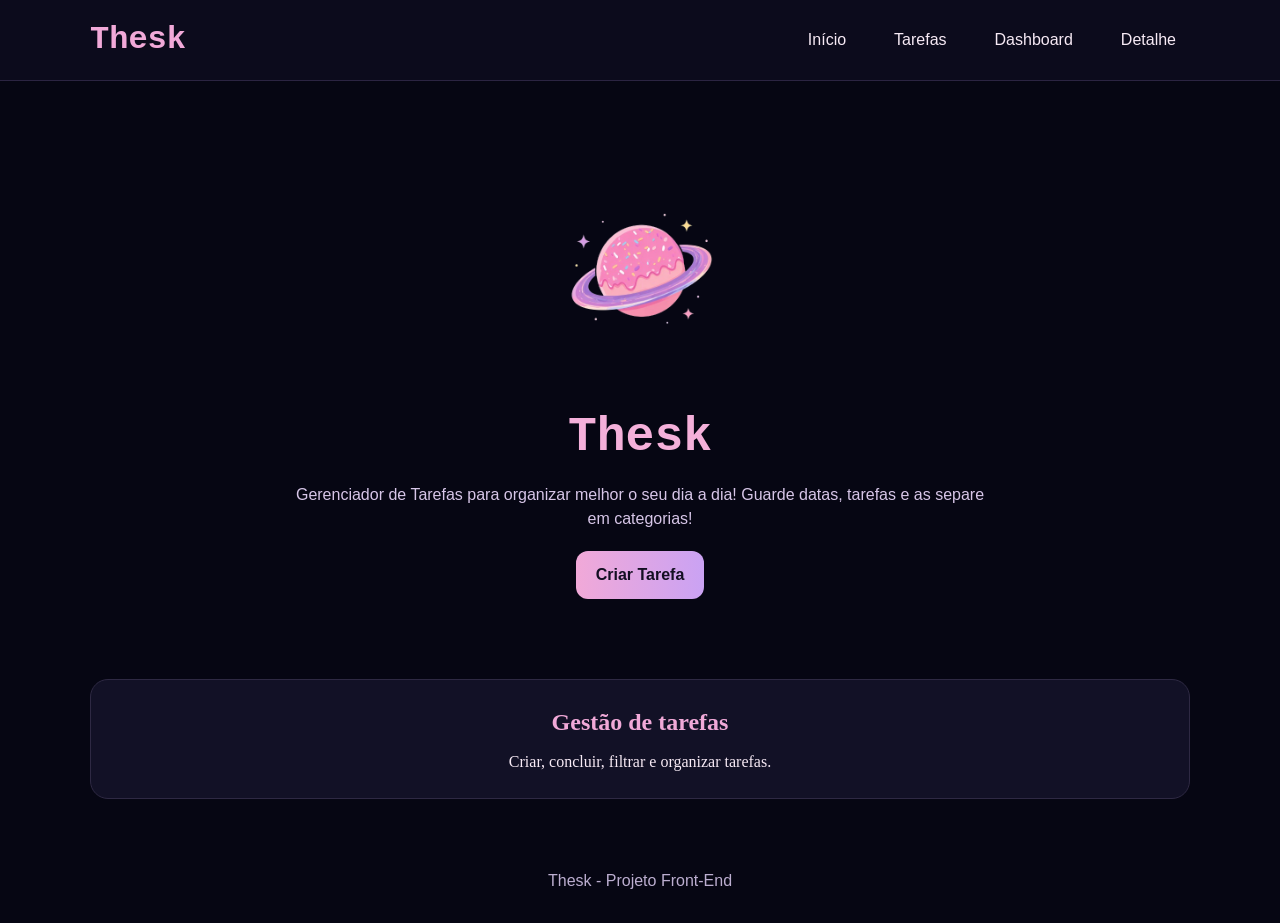
<file: index.html>
<!doctype html>
<html lang="pt">
  <head>
    <meta charset="UTF-8" />
    <meta name="viewport" content="width=device-width, initial-scale=1.0" />
    <title>Thesk</title>
    <link rel="stylesheet" href="css/style.css" />
  </head>
  <body>
    <header class="topo">
      <nav class="navegacao">
        <a href="index.html" class="logo-texto">Thesk</a>
        <ul class="menu">
          <li><a href="index.html">Início</a></li>
          <li><a href="tarefas.html">Tarefas</a></li>
          <li><a href="dashboard.html">Dashboard</a></li>
          <li><a href="detalhe.html">Detalhe</a></li>
        </ul>
      </nav>
    </header>

    <main class="pagina pagina-inicio">
      <section class="hero">
        <img
          src="assets/logo-thesk.png"
          alt="Logo do projeto Thesk"
          class="hero-logo"
        />
        <h1>Thesk</h1>
        <p class="subtitulo">
          Gerenciador de Tarefas para organizar melhor o seu dia a dia! Guarde
          datas, tarefas e as separe em categorias!
        </p>
        <a href="tarefas.html" class="botao">Criar Tarefa</a>
      </section>

      <section class="cards-resumo">
        <article class="card">
          <h2>Gestão de tarefas</h2>
          <p>Criar, concluir, filtrar e organizar tarefas.</p>
        </article>
      </section>
    </main>

    <footer class="rodape">
      <p>Thesk - Projeto Front-End</p>
    </footer>

    <script src="js/index.js"></script>
  </body>
</html>
</file>
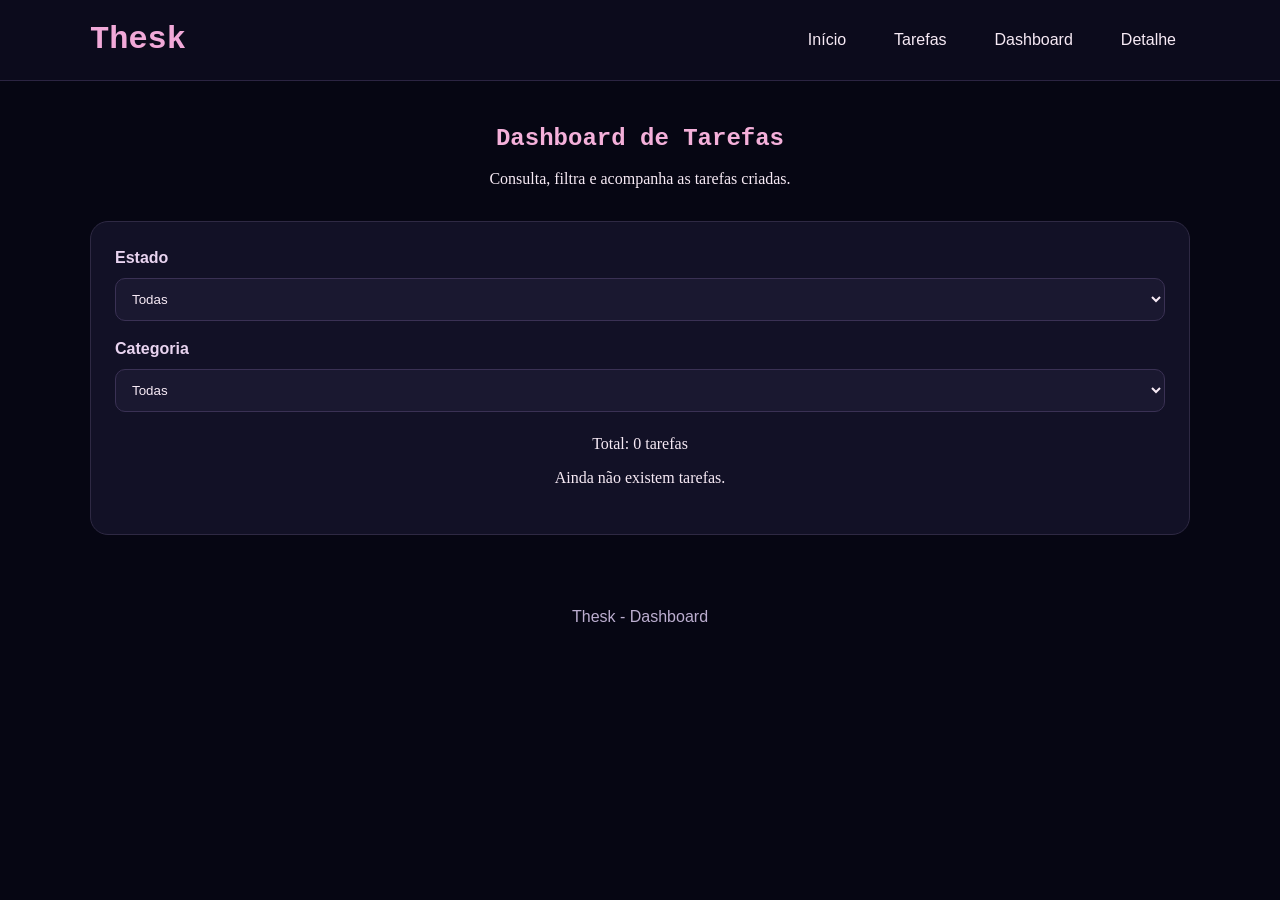
<file: dashboard.html>
<!DOCTYPE html>
<html lang="pt">
<head>
  <meta charset="UTF-8">
  <meta name="viewport" content="width=device-width, initial-scale=1.0">
  <title>Dashboard</title>
  <link rel="stylesheet" href="css/style.css">
</head>
<body>
  <header class="topo">
    <nav class="navegacao">
      <a href="index.html" class="logo-texto">Thesk</a>
      <ul class="menu">
        <li><a href="index.html">Início</a></li>
        <li><a href="tarefas.html">Tarefas</a></li>
        <li><a href="dashboard.html">Dashboard</a></li>
        <li><a href="detalhe.html">Detalhe</a></li>
      </ul>
    </nav>
  </header>

  <main class="pagina">
    <section class="cabecalho-pagina">
      <h1>Dashboard de Tarefas</h1>
      <p>Consulta, filtra e acompanha as tarefas criadas.</p>
    </section>

    <section class="card">
      <div class="barra-filtros">
        <div class="campo">
          <label for="filtro-estado">Estado</label>
          <select id="filtro-estado" class="filtro-estado">
            <option value="todas">Todas</option>
            <option value="pendentes">Pendentes</option>
            <option value="concluidas">Concluídas</option>
          </select>
        </div>

        <div class="campo">
          <label for="filtro-categoria">Categoria</label>
          <select id="filtro-categoria" class="filtro-categoria">
            <option value="todas">Todas</option>
            <option value="Estudo">Estudo</option>
            <option value="Trabalho">Trabalho</option>
            <option value="Pessoal">Pessoal</option>
          </select>
        </div>
      </div>

      <p class="contador-tarefas">Total: 0 tarefas</p>
      <p class="estado-vazio">Ainda não existem tarefas.</p>

      <ul class="lista-tarefas"></ul>
    </section>
  </main>

  <footer class="rodape">
    <p>Thesk - Dashboard</p>
  </footer>

  <script src="js/dashboard.js"></script>
</body>
</html>
</file>
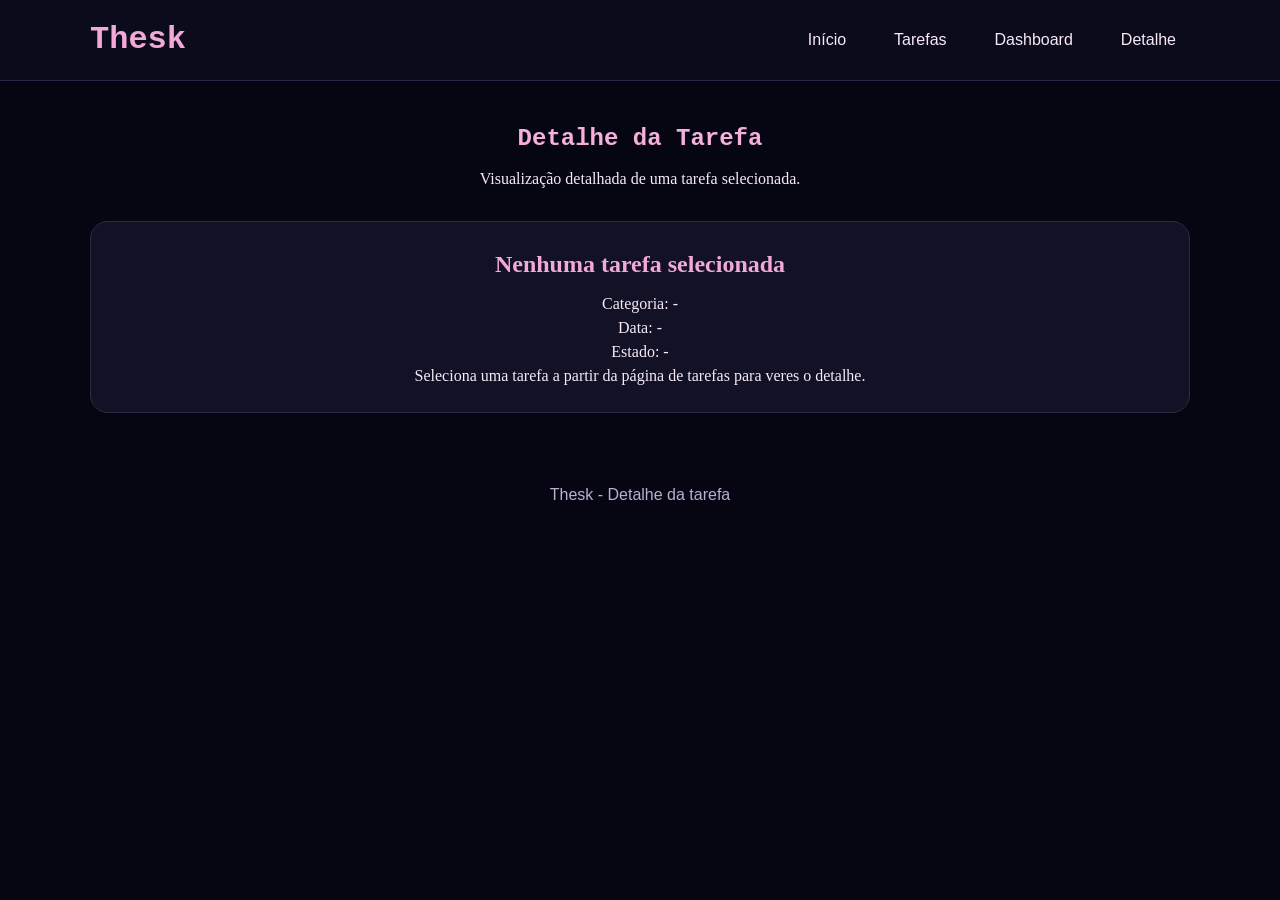
<file: detalhe.html>
<!doctype html>
<html lang="pt">
  <head>
    <meta charset="UTF-8" />
    <meta name="viewport" content="width=device-width, initial-scale=1.0" />
    <title>Detalhes</title>
    <link rel="stylesheet" href="css/style.css" />
  </head>
  <body>
    <header class="topo">
      <nav class="navegacao">
        <a href="index.html" class="logo-texto">Thesk</a>
        <ul class="menu">
          <li><a href="index.html">Início</a></li>
          <li><a href="tarefas.html">Tarefas</a></li>
          <li><a href="dashboard.html">Dashboard</a></li>
          <li><a href="detalhe.html">Detalhe</a></li>
        </ul>
      </nav>
    </header>

    <main class="pagina">
      <section class="cabecalho-pagina">
        <h1>Detalhe da Tarefa</h1>
        <p>Visualização detalhada de uma tarefa selecionada.</p>
      </section>

      <section class="card detalhe-tarefa">
        <h2 class="detalhe-titulo">Nenhuma tarefa selecionada</h2>
        <div class="detalhe-info">
          <p class="detalhe-categoria">Categoria: -</p>
          <p class="detalhe-data">Data: -</p>
          <p class="detalhe-estado">Estado: -</p>
        </div>
        <p class="detalhe-descricao">
          Seleciona uma tarefa a partir da página de tarefas para veres o
          detalhe.
        </p>
      </section>
    </main>

    <footer class="rodape">
      <p>Thesk - Detalhe da tarefa</p>
    </footer>

    <script src="js/detalhe.js"></script>
  </body>
</html>
</file>
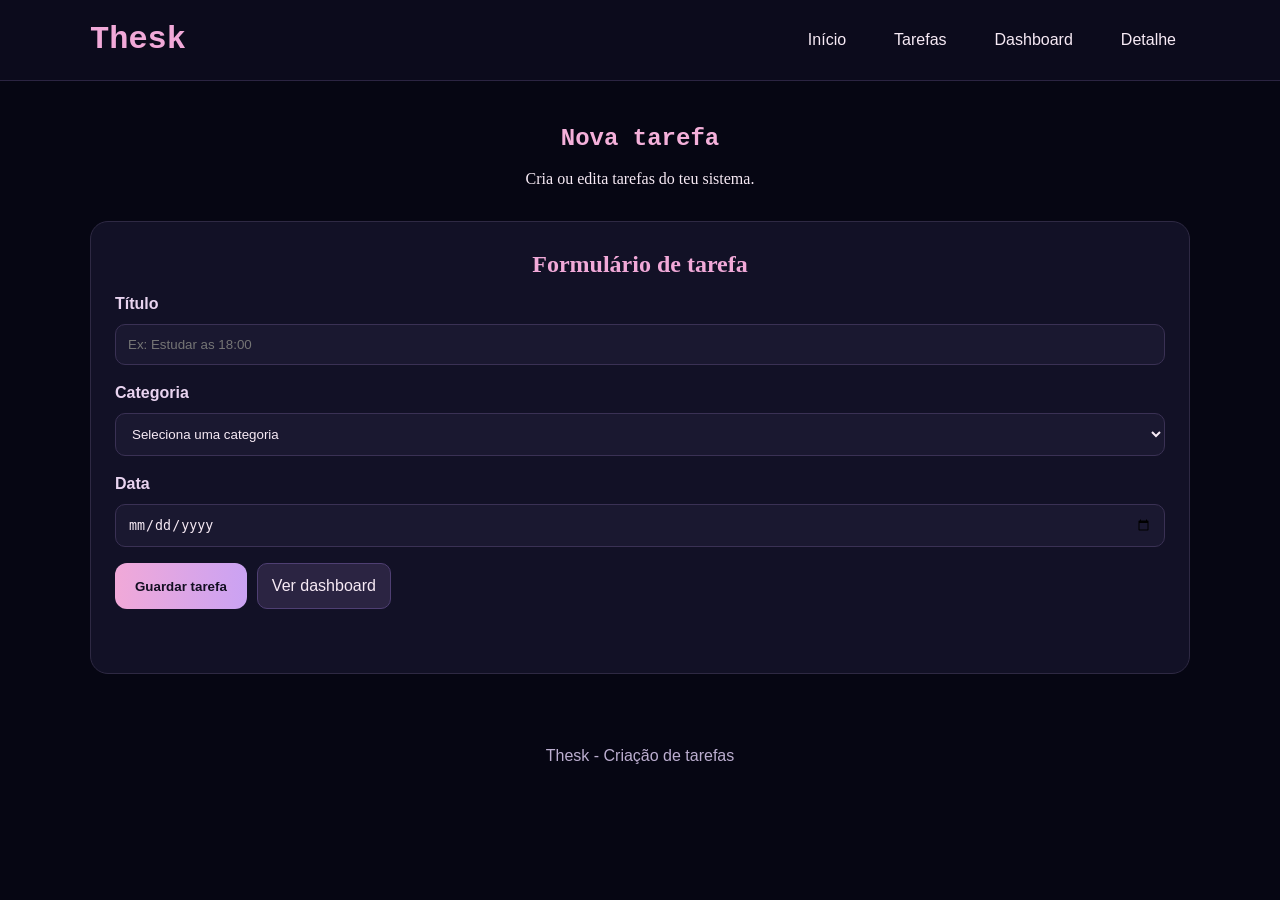
<file: tarefas.html>
<!DOCTYPE html>
<html lang="pt">
<head>
  <meta charset="UTF-8">
  <meta name="viewport" content="width=device-width, initial-scale=1.0">
  <title>Tarefas</title>
  <link rel="stylesheet" href="css/style.css">
</head>
<body>
  <header class="topo">
    <nav class="navegacao">
      <a href="index.html" class="logo-texto">Thesk</a>
      <ul class="menu">
        <li><a href="index.html">Início</a></li>
        <li><a href="tarefas.html">Tarefas</a></li>
        <li><a href="dashboard.html">Dashboard</a></li>
        <li><a href="detalhe.html">Detalhe</a></li>
      </ul>
    </nav>
  </header>

  <main class="pagina">
    <section class="cabecalho-pagina">
      <h1>Nova tarefa</h1>
      <p>Cria ou edita tarefas do teu sistema.</p>
    </section>

    <section class="card">
      <h2>Formulário de tarefa</h2>

      <form class="form-tarefa">
        <div class="campo">
          <label for="titulo">Título</label>
          <input type="text" id="titulo" class="input-titulo" placeholder="Ex: Estudar as 18:00">
        </div>

        <div class="campo">
          <label for="categoria">Categoria</label>
          <select id="categoria" class="input-categoria">
            <option value="">Seleciona uma categoria</option>
            <option value="Estudo">Estudo</option>
            <option value="Trabalho">Trabalho</option>
            <option value="Pessoal">Pessoal</option>
          </select>
        </div>

        <div class="campo">
          <label for="data">Data</label>
          <input type="date" id="data" class="input-data" min="2026-04-23" max="2027-01-01">
        </div>

        <div class="item-acoes">
          <button type="submit" class="botao">Guardar tarefa</button>
          <a href="dashboard.html" class="botao-secundario">Ver dashboard</a>
        </div>

        <p class="mensagem-formulario"></p>
      </form>
    </section>
  </main>

  <footer class="rodape">
    <p>Thesk - Criação de tarefas</p>
  </footer>

  <script src="js/tarefas.js"></script>
</body>
</html>
</file>
<file: css/style.css>
* {
  box-sizing: border-box;
  margin: 0;
  padding: 0;
}

body {
  font-family: Arial, Helvetica, sans-serif;
  background-color: #060613;
  color: #f7eaf5;
  line-height: 1.5;
}

a {
  color: inherit;
  text-decoration: none;
}

ul {
  list-style: none;
}

img {
  max-width: 100%;
  display: block;
}

.topo {
  background-color: #0c0b1c;
  border-bottom: 1px solid #2b2442;
}

.navegacao {
  width: 90%;
  max-width: 1100px;
  margin: 0 auto;
  min-height: 80px;
  display: flex;
  justify-content: space-between;
  align-items: center;
  gap: 20px;
}

.logo-texto {
  font-size: 2rem;
  font-weight: bold;
  color: #f1a9d8;
  font-family: 'Courier New', Courier, monospace;
  text-align: center;
}

.menu {
  display: flex;
  gap: 20px;
}

.menu a {
  padding: 10px 14px;
  border-radius: 10px;
  transition: 0.3s;
}

.menu a:hover {
  background-color: #1d1730;
}

.pagina {
  width: 90%;
  max-width: 1100px;
  margin: 40px auto;
}

.pagina-inicio {
  display: flex;
  flex-direction: column;
  gap: 40px;
}

.hero {
  text-align: center;
  padding: 40px 20px;
}

.hero-logo {
  width: 220px;
  margin: 0 auto 20px;
}

.hero h1 {
  font-size: 3rem;
  color: #f4b0da;
  margin-bottom: 10px;
  font-family: 'Courier New', Courier, monospace;
}

.subtitulo {
  max-width: 700px;
  margin: 0 auto 20px;
  color: #d7c6e8;
}

.botao {
  display: inline-block;
  background: linear-gradient(90deg, #f1a9d8, #caa2f3);
  color: #130f22;
  font-weight: bold;
  border: none;
  padding: 12px 20px;
  border-radius: 12px;
  cursor: pointer;
}

.botao:hover {
  transform: scale(1.1);
  background: linear-gradient(90deg, #e9aad3, #cca9ef);
}

.cards-resumo {
  display: flex;
  gap: 20px;
  flex-wrap: wrap;
}

.card {
  background-color: #121126;
  border: 1px solid #2e2943;
  border-radius: 18px;
  padding: 24px;
  flex: 1;
  min-width: 260px;
}

.card h2 {
  margin-bottom: 10px;
  color: #f1a9d8;
  text-align: center;
  font-family: Georgia, 'Times New Roman', Times, serif;
}

.card p {
  font-family: 'Times New Roman', Times, serif;
  color: #f7eaf5;
  line-height: 1.5;
  text-align: center;
}

.cabecalho-pagina {
  margin-bottom: 30px;
  text-align: center;
}

.cabecalho-pagina h1 {
  margin-bottom: 10px;
  color: #f4b0da;
  text-align: center;
  font-family: 'Courier New', Courier, monospace;
}

.cabecalho-pagina p {
  margin-bottom: 10px;
  text-align: center;
  font-family: 'Times New Roman', Times, serif;
}

.form-tarefa,
.barra-filtros {
  display: flex;
  flex-direction: column;
  gap: 16px;
}

.campo {
  display: flex;
  flex-direction: column;
  gap: 8px;
}

.campo label {
  font-weight: bold;
  color: #e9d4f0;
}

.campo input,
.campo select {
  padding: 12px;
  border-radius: 10px;
  border: 1px solid #3a3154;
  background-color: #1a1830;
  color: #f7eaf5;
}

.mensagem-formulario {
  min-height: 24px;
  color: #f1a9d8;
}

.barra-filtros {
  margin-bottom: 20px;
}

.contador-tarefas {
  margin-bottom: 10px;
  color: #d7c6e8;
}

.estado-vazio {
  color: #c4b2d8;
  margin-bottom: 20px;
}

.lista-tarefas {
  display: flex;
  flex-direction: column;
  gap: 14px;
}

.item-tarefa {
  background-color: #19172c;
  border: 1px solid #383053;
  border-radius: 14px;
  padding: 16px;
  display: flex;
  justify-content: space-between;
  align-items: center;
  gap: 16px;
}

.item-info h3 {
  color: #f7d0e9;
  margin-bottom: 6px;
}

.item-info p {
  font-size: 0.95rem;
  color: #cdbbdf;
}

.item-acoes {
  display: flex;
  gap: 10px;
  flex-wrap: wrap;
}

.botao-secundario {
  background-color: #2b2442;
  color: #f7eaf5;
  border: 1px solid #4f3f73;
  padding: 10px 14px;
  border-radius: 10px;
  cursor: pointer;
}

.botao-secundario:hover {
  background-color: #342d4c;
  transform: scale(1.1);
}

.concluida h3 {
  text-decoration: line-through;
  opacity: 0.7;
}

.rodape {
  padding: 30px 20px;
  text-align: center;
  color: #bcaed0;
}

@media (max-width: 768px) {
  .navegacao {
    flex-direction: column;
    justify-content: center;
    padding: 20px 0;
  }

  .menu {
    flex-wrap: wrap;
    justify-content: center;
  }

  .item-tarefa {
    flex-direction: column;
    align-items: flex-start;
  }
}
</file>
